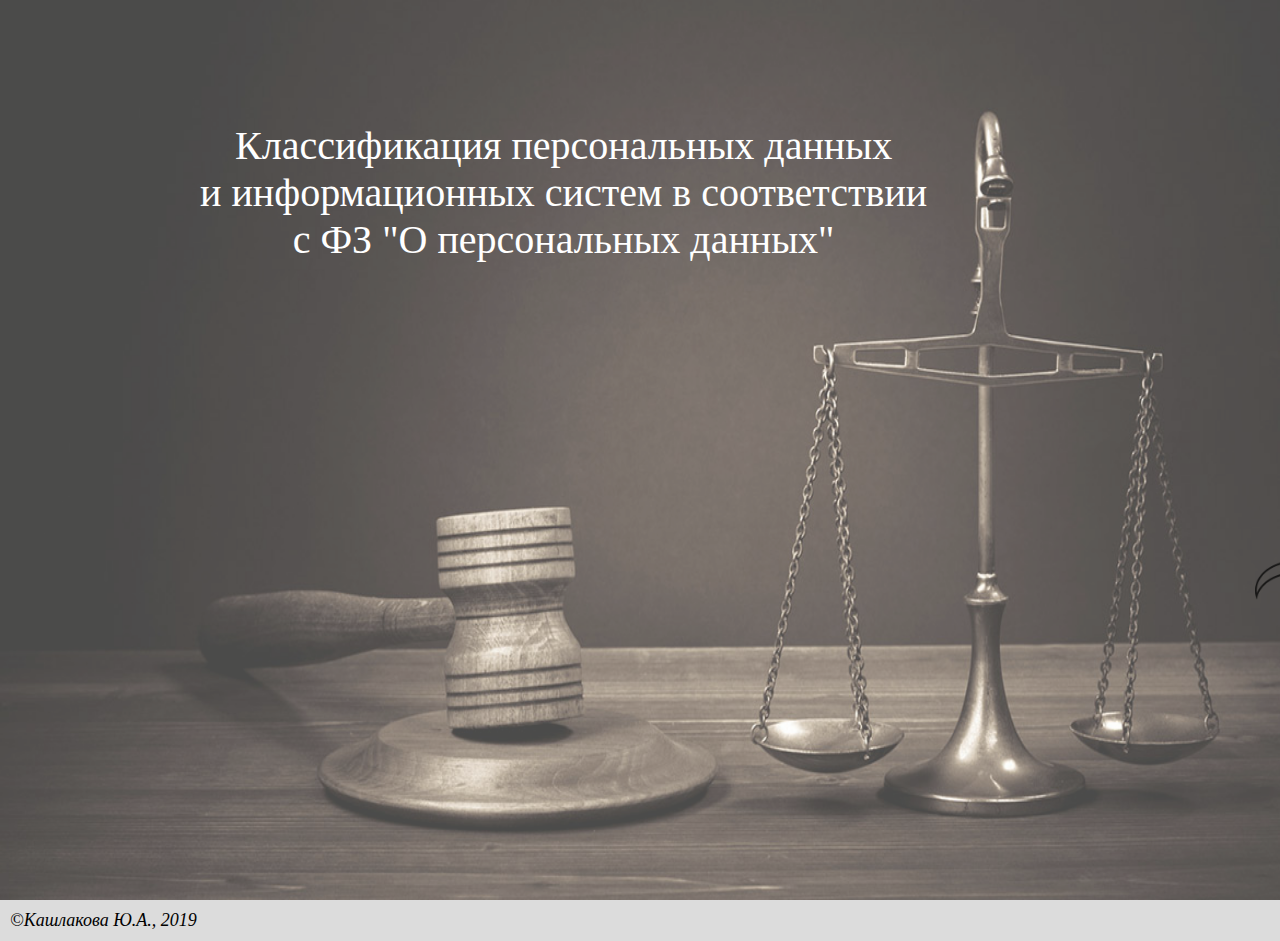
<file: index.html>
<html>
	<head>
		<title>index</title>
		 <link rel='StyleSheet' type='text/css' href='main.css' />
	</head>
	<body>
		<div >
			<img src="pravo.jpg" >
			<h5>Классификация персональных данных <br> и информационных систем в соответствии <br> с ФЗ "О персональных данных"</h5>
			<a href="s.html"><img src="str_right.png" class="str" ></a>
		</div>
		<div id="foot">
			<div class="name">&copy;Кашлакова Ю.А., 2019</div>
		</div>
	</body>
</html>
</file>
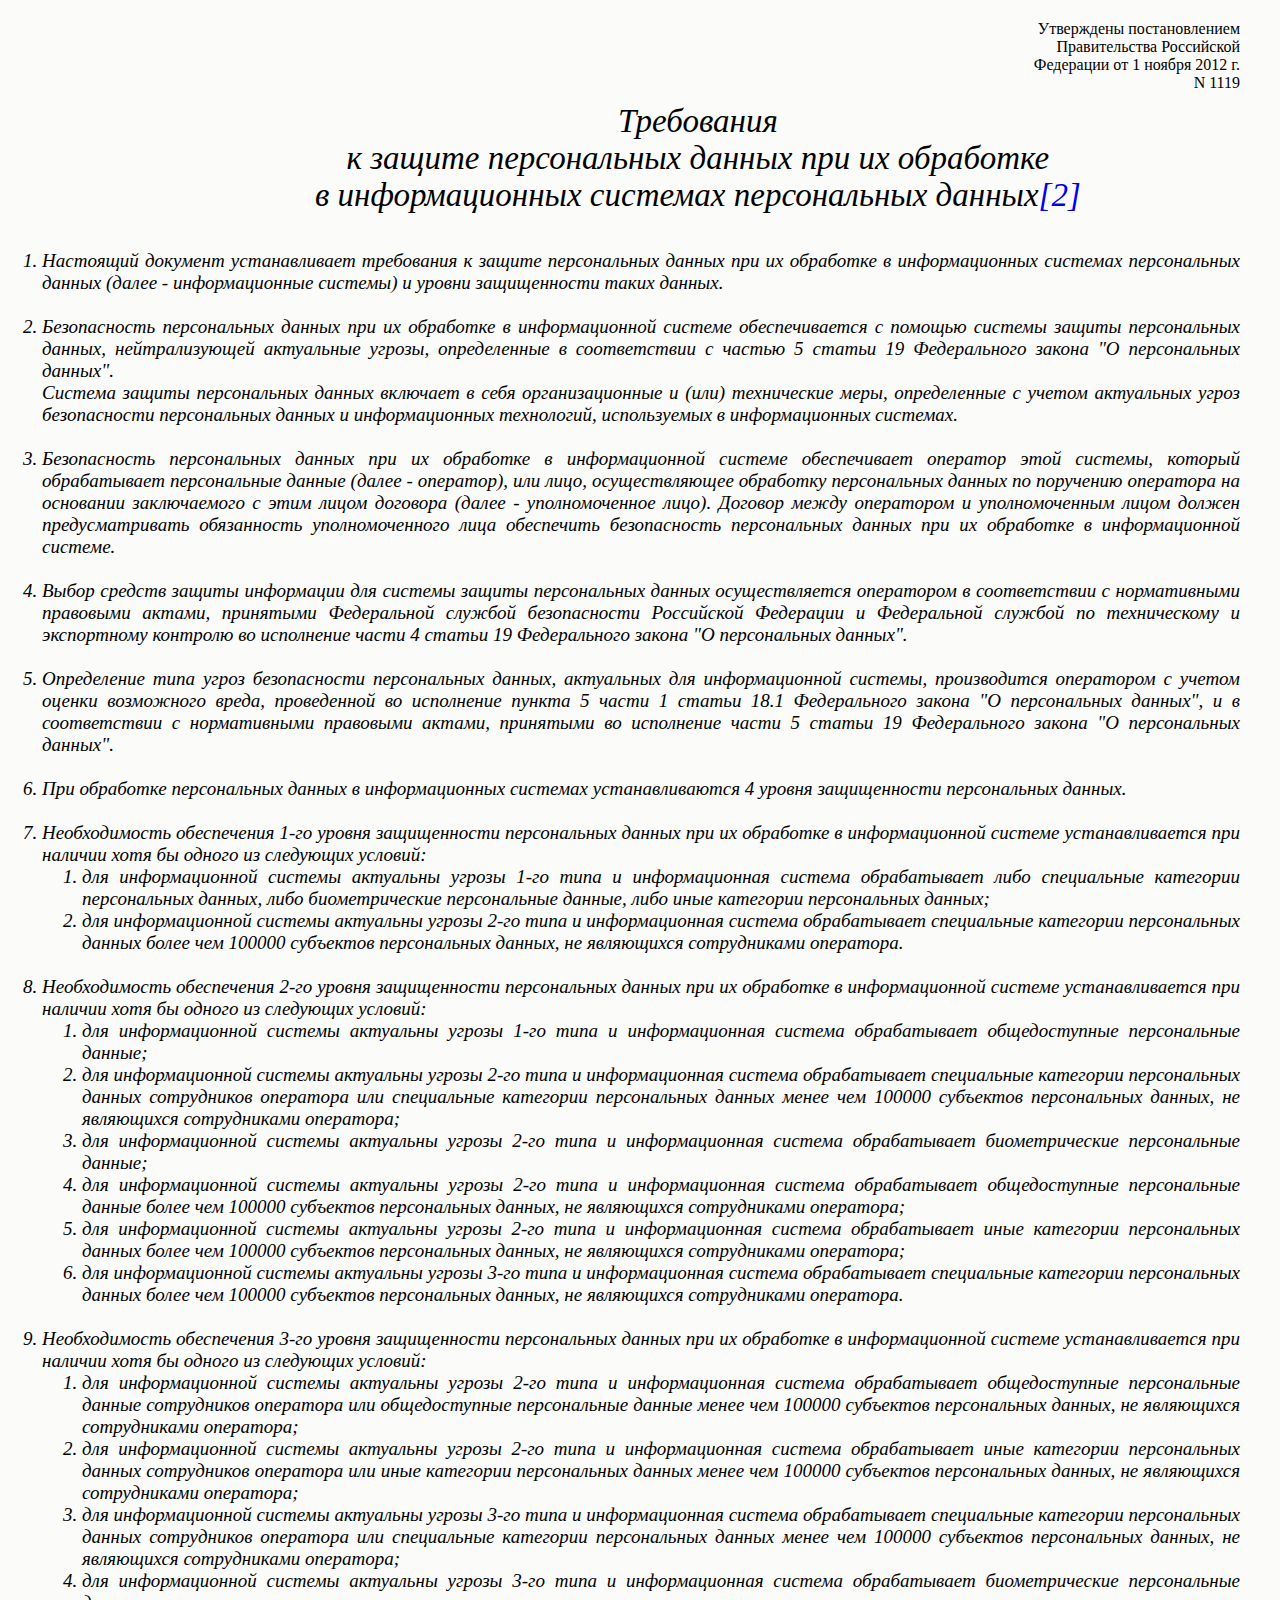
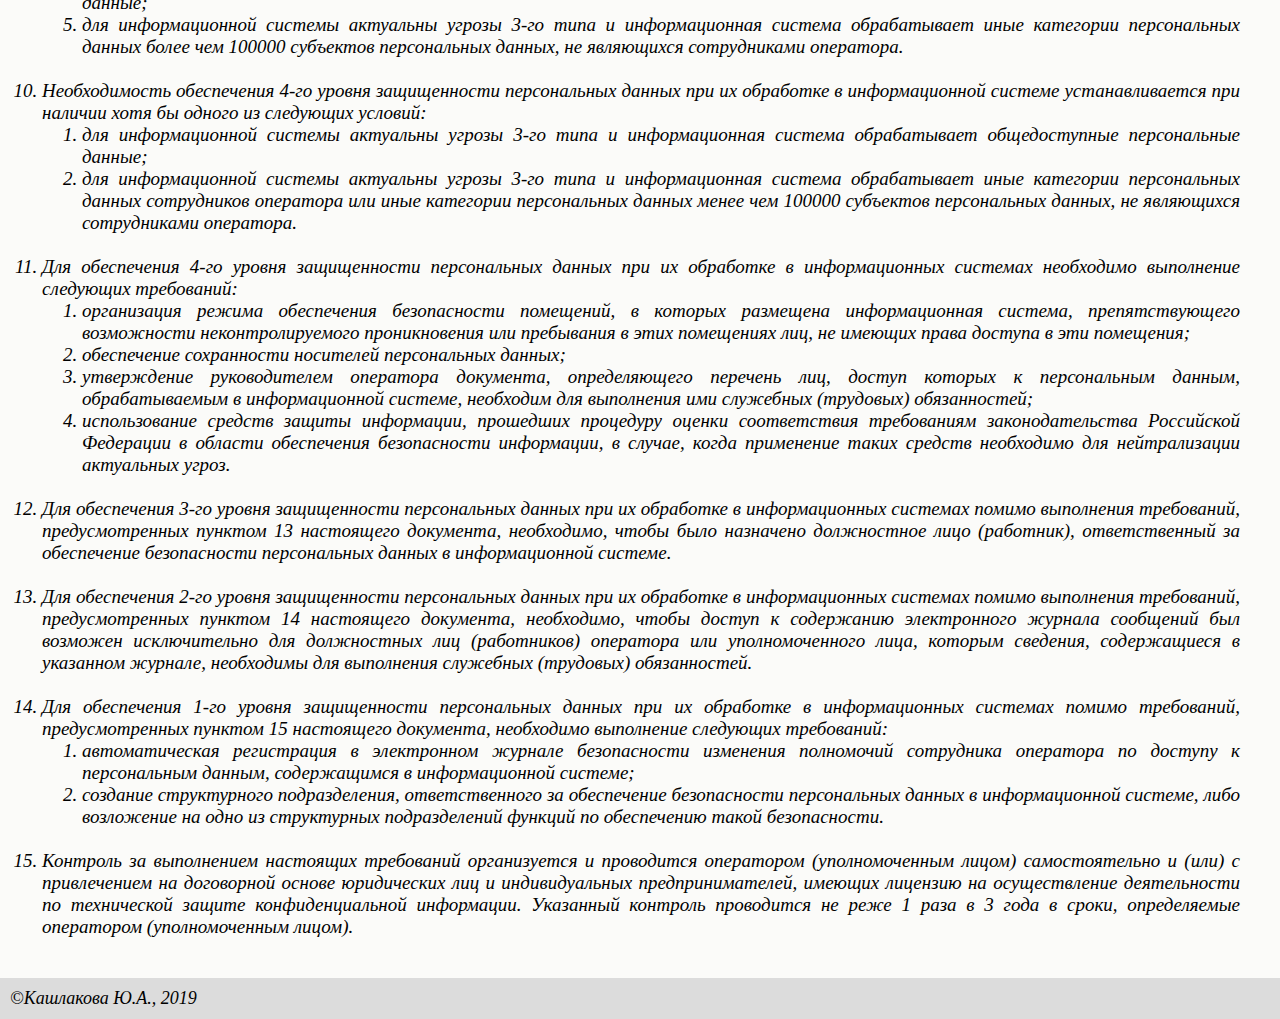
<file: 1.html>
<html>
	<head>
		<title>Требования к защите персональных данных</title>
		 <link rel='StyleSheet' type='text/css' href='main.css' />
	</head>
	<body>

	<!--Шапка документа-->
		<div>
			<ul id="blok">
				<li>
					Утверждены постановлением Правительства Российской Федерации от 1 ноября 2012 г. N 1119 
				</li>
			</ul>
		</div>
	<!--Заголовок документа-->
		<div id="headr">
			<h1><a id="requirements"></a>Требования <br>  к защите персональных данных при их обработке <br> в информационных системах персональных данных<a href="lit.html#Lit_2" target="_blank">[2]</a></h1>	
		</div>

	<!--Основной текст-->
		<div id="cont">
			<h4>
				<ol>
					<li>Настоящий документ устанавливает требования к защите персональных данных при их обработке в информационных системах персональных данных (далее - информационные системы) и уровни защищенности таких данных.</li>

					<br><li>Безопасность персональных данных при их обработке в информационной системе обеспечивается с помощью системы защиты персональных данных, нейтрализующей актуальные угрозы, определенные в соответствии с частью 5 статьи 19 Федерального закона "О персональных данных".

					<br>Система защиты персональных данных включает в себя организационные и (или) технические меры, определенные с учетом актуальных угроз безопасности персональных данных и информационных технологий, используемых в информационных системах.</li>

					<br><li>Безопасность персональных данных при их обработке в информационной системе обеспечивает оператор этой системы, который обрабатывает персональные данные (далее - оператор), или лицо, осуществляющее обработку персональных данных по поручению оператора на основании заключаемого с этим лицом договора (далее - уполномоченное лицо). Договор между оператором и уполномоченным лицом должен предусматривать обязанность уполномоченного лица обеспечить безопасность персональных данных при их обработке в информационной системе.</li>

					<br><li>Выбор средств защиты информации для системы защиты персональных данных осуществляется оператором в соответствии с нормативными правовыми актами, принятыми Федеральной службой безопасности Российской Федерации и Федеральной службой по техническому и экспортному контролю во исполнение части 4 статьи 19 Федерального закона "О персональных данных".</li>

					<br><li>Определение типа угроз безопасности персональных данных, актуальных для информационной системы, производится оператором с учетом оценки возможного вреда, проведенной во исполнение пункта 5 части 1 статьи 18.1 Федерального закона "О персональных данных", и в соответствии с нормативными правовыми актами, принятыми во исполнение части 5 статьи 19 Федерального закона "О персональных данных".</li>

					<br><li><a id="levels_security"></a>
						При обработке персональных данных в информационных системах устанавливаются 4 уровня защищенности персональных данных.
					</li>

					<br><li>
						Необходимость обеспечения 1-го уровня защищенности персональных данных при их обработке в информационной системе устанавливается при наличии хотя бы одного из следующих условий:
							<ol>
								<li>для информационной системы актуальны угрозы 1-го типа и информационная система обрабатывает либо специальные категории персональных данных, либо биометрические персональные данные, либо иные категории персональных данных;</li>
								<li>для информационной системы актуальны угрозы 2-го типа и информационная система обрабатывает специальные категории персональных данных более чем 100000 субъектов персональных данных, не являющихся сотрудниками оператора.</li>
							</ol>
					</li>

					<br><li>
						 Необходимость обеспечения 2-го уровня защищенности персональных данных при их обработке в информационной системе устанавливается при наличии хотя бы одного из следующих условий:
							<ol>
								<li>для информационной системы актуальны угрозы 1-го типа и информационная система обрабатывает общедоступные персональные данные;</li>
								<li>для информационной системы актуальны угрозы 2-го типа и информационная система обрабатывает специальные категории персональных данных сотрудников оператора или специальные категории персональных данных менее чем 100000 субъектов персональных данных, не являющихся сотрудниками оператора;</li>
								<li>для информационной системы актуальны угрозы 2-го типа и информационная система обрабатывает биометрические персональные данные;</li>
								<li>для информационной системы актуальны угрозы 2-го типа и информационная система обрабатывает общедоступные персональные данные более чем 100000 субъектов персональных данных, не являющихся сотрудниками оператора;</li>
								<li>для информационной системы актуальны угрозы 2-го типа и информационная система обрабатывает иные категории персональных данных более чем 100000 субъектов персональных данных, не являющихся сотрудниками оператора;</li>
								<li>для информационной системы актуальны угрозы 3-го типа и информационная система обрабатывает специальные категории персональных данных более чем 100000 субъектов персональных данных, не являющихся сотрудниками оператора.</li>
							</ol>
					</li>

					<br><li>
						Необходимость обеспечения 3-го уровня защищенности персональных данных при их обработке в информационной системе устанавливается при наличии хотя бы одного из следующих условий:
							<ol>
								<li>для информационной системы актуальны угрозы 2-го типа и информационная система обрабатывает общедоступные персональные данные сотрудников оператора или общедоступные персональные данные менее чем 100000 субъектов персональных данных, не являющихся сотрудниками оператора;</li>
								<li>для информационной системы актуальны угрозы 2-го типа и информационная система обрабатывает иные категории персональных данных сотрудников оператора или иные категории персональных данных менее чем 100000 субъектов персональных данных, не являющихся сотрудниками оператора;</li>
								<li>для информационной системы актуальны угрозы 3-го типа и информационная система обрабатывает специальные категории персональных данных сотрудников оператора или специальные категории персональных данных менее чем 100000 субъектов персональных данных, не являющихся сотрудниками оператора;</li>
								<li>для информационной системы актуальны угрозы 3-го типа и информационная система обрабатывает биометрические персональные данные;</li>
								<li>для информационной системы актуальны угрозы 3-го типа и информационная система обрабатывает иные категории персональных данных более чем 100000 субъектов персональных данных, не являющихся сотрудниками оператора.</li>
							</ol>
					</li>

					<br><li>
						Необходимость обеспечения 4-го уровня защищенности персональных данных при их обработке в информационной системе устанавливается при наличии хотя бы одного из следующих условий:
							<ol>
								<li>для информационной системы актуальны угрозы 3-го типа и информационная система обрабатывает общедоступные персональные данные;</li>
								<li>для информационной системы актуальны угрозы 3-го типа и информационная система обрабатывает иные категории персональных данных сотрудников оператора или иные категории персональных данных менее чем 100000 субъектов персональных данных, не являющихся сотрудниками оператора.</li>
							</ol>
					</li>

					<br><li>
						Для обеспечения 4-го уровня защищенности персональных данных при их обработке в информационных системах необходимо выполнение следующих требований:
							<ol>
								<li>организация режима обеспечения безопасности помещений, в которых размещена информационная система, препятствующего возможности неконтролируемого проникновения или пребывания в этих помещениях лиц, не имеющих права доступа в эти помещения;</li>
								<li>обеспечение сохранности носителей персональных данных;</li>
								<li>утверждение руководителем оператора документа, определяющего перечень лиц, доступ которых к персональным данным, обрабатываемым в информационной системе, необходим для выполнения ими служебных (трудовых) обязанностей;</li>
								<li>использование средств защиты информации, прошедших процедуру оценки соответствия требованиям законодательства Российской Федерации в области обеспечения безопасности информации, в случае, когда применение таких средств необходимо для нейтрализации актуальных угроз.</li>
							</ol>
					</li>

					<br><li> Для обеспечения 3-го уровня защищенности персональных данных при их обработке в информационных системах помимо выполнения требований, предусмотренных пунктом 13 настоящего документа, необходимо, чтобы было назначено должностное лицо (работник), ответственный за обеспечение безопасности персональных данных в информационной системе.</li>

					<br><li>Для обеспечения 2-го уровня защищенности персональных данных при их обработке в информационных системах помимо выполнения требований, предусмотренных пунктом 14 настоящего документа, необходимо, чтобы доступ к содержанию электронного журнала сообщений был возможен исключительно для должностных лиц (работников) оператора или уполномоченного лица, которым сведения, содержащиеся в указанном журнале, необходимы для выполнения служебных (трудовых) обязанностей.</li>
					
					<br><li>
						Для обеспечения 1-го уровня защищенности персональных данных при их обработке в информационных системах помимо требований, предусмотренных пунктом 15 настоящего документа, необходимо выполнение следующих требований:
							<ol>
								<li>автоматическая регистрация в электронном журнале безопасности изменения полномочий сотрудника оператора по доступу к персональным данным, содержащимся в информационной системе;</li>
								<li>создание структурного подразделения, ответственного за обеспечение безопасности персональных данных в информационной системе, либо возложение на одно из структурных подразделений функций по обеспечению такой безопасности.</li>
							</ol>
					</li>

					<br><li>Контроль за выполнением настоящих требований организуется и проводится оператором (уполномоченным лицом) самостоятельно и (или) с привлечением на договорной основе юридических лиц и индивидуальных предпринимателей, имеющих лицензию на осуществление деятельности по технической защите конфиденциальной информации. Указанный контроль проводится не реже 1 раза в 3 года в сроки, определяемые оператором (уполномоченным лицом).</li>

				</ol>
			</h4>
		</div>
		<div id="foot">
			<div class="name">&copy;Кашлакова Ю.А., 2019</div>
		</div>

	</body>
</html>
</file>
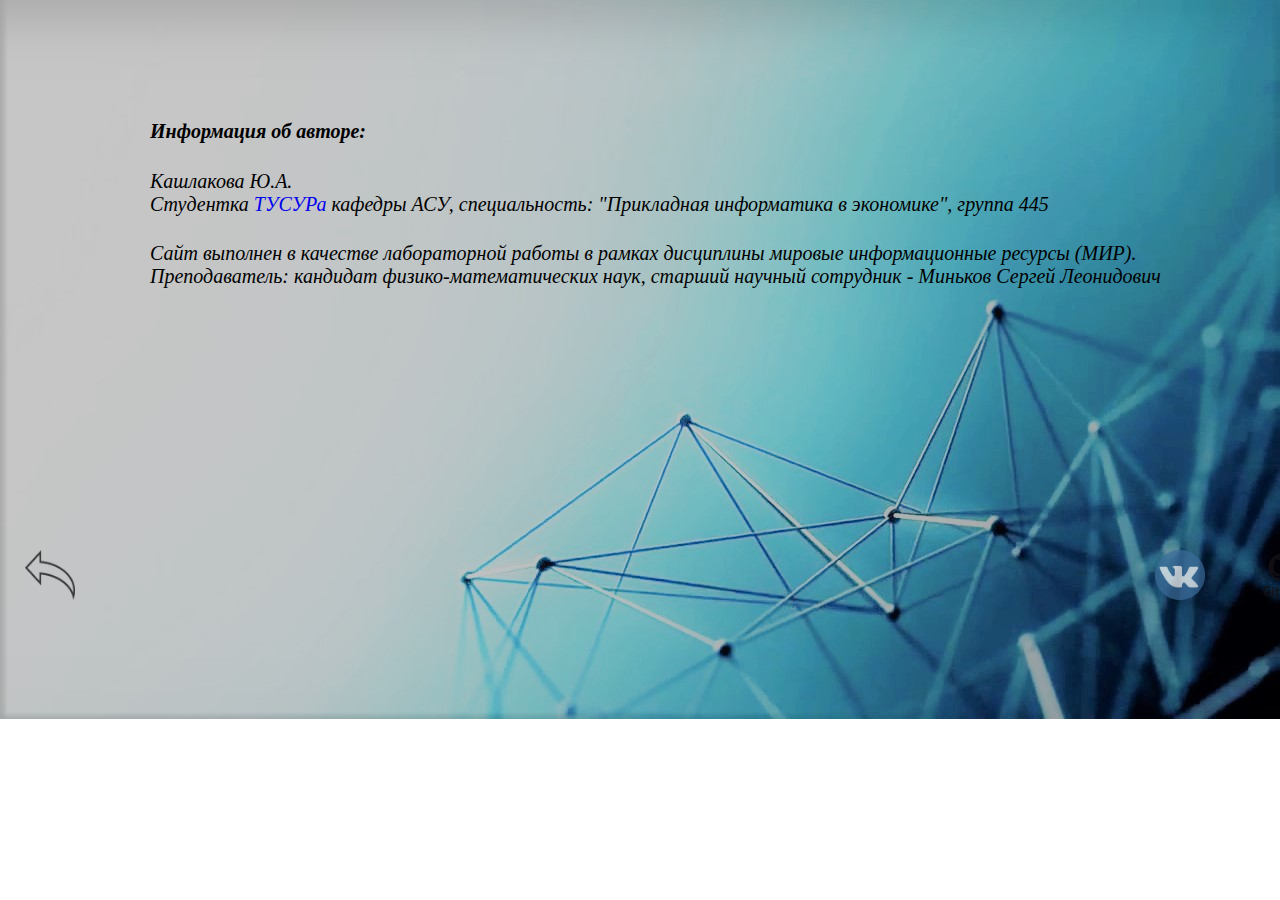
<file: author.html>
<html>
	<head>
		<title>Об авторе</title>
		 <link rel='StyleSheet' type='text/css' href='main.css' />
	</head>
	<body class="author">
		<div>

		

			 
			<h3>Информация об авторе:</h3>
			<h4>Кашлакова Ю.А.<br>Студентка <a href="https://tusur.ru/" target="_blank"> ТУСУРа</a> кафедры АСУ, специальность: "Прикладная информатика в экономике", группа 445</h4>
			
			<h4>Сайт выполнен в качестве лабораторной работы в рамках дисциплины мировые информационные ресурсы (МИР).<br> Преподаватель: кандидат физико-математических наук, cтарший научный сотрудник - Миньков Сергей Леонидович</h4>

			<a href="s.html"><img src="str_left.png" class="left"></a>
			<a href="https://vk.com/id92444129" target="_blank"><img src="vk.png" class="vk"></a>
			<a href="https://github.com/JuliyaK" target="_blank"><img src="git.png" class="git"></a>
			
			
		</div>
	</body>
</html>
</file>
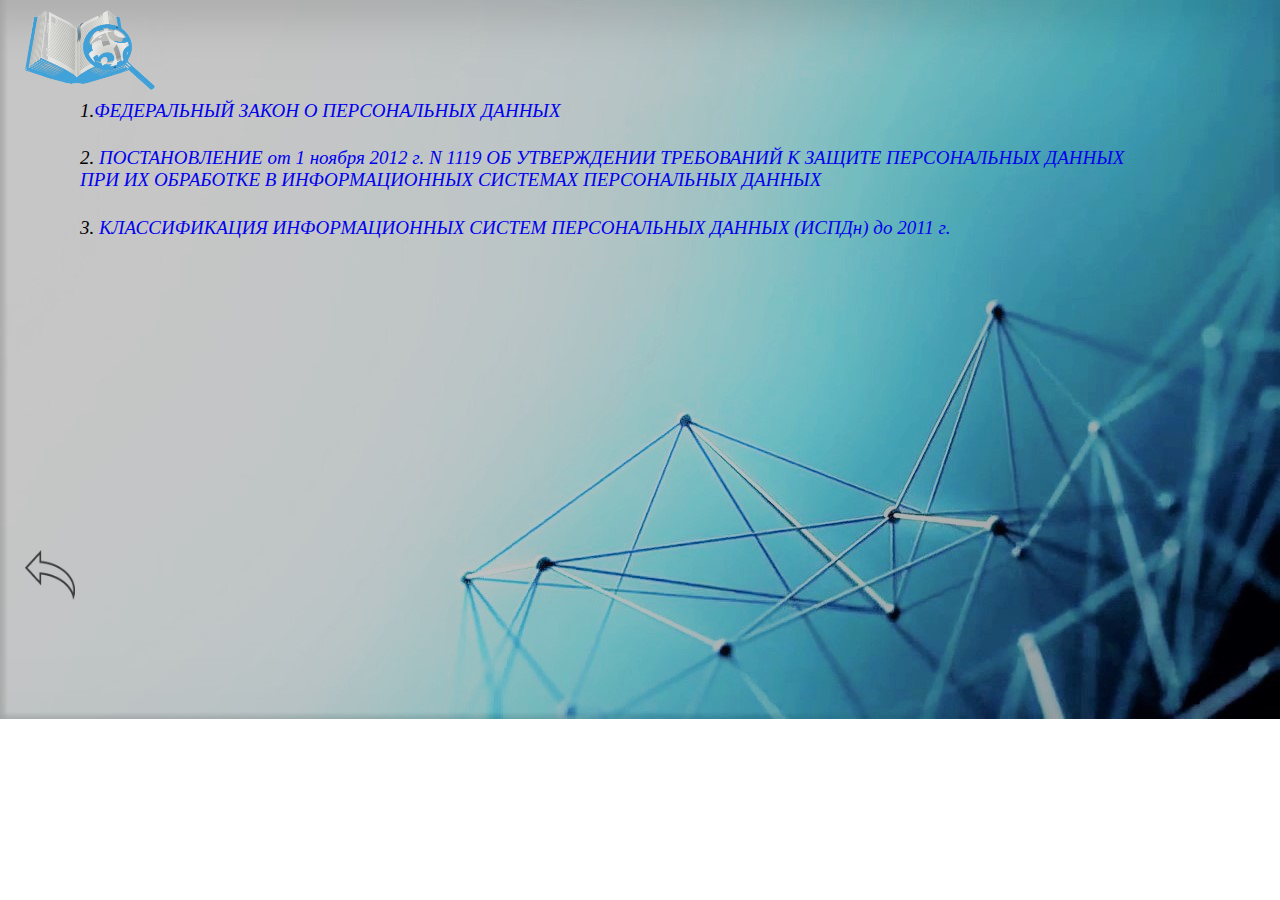
<file: lit.html>
<html>
	<head>
		<title>Список литературы</title>
		 <link rel='StyleSheet' type='text/css' href='main.css' />
	</head>
	<body class="liter">
		<div>
			<a id="litr">
			<img src="l.png" class="lit"></a>
				<h4><a id="lit_1">1.</a><a href="http://www.consultant.ru/document/cons_doc_LAW_61801/" target="_blank">ФЕДЕРАЛЬНЫЙ ЗАКОН О ПЕРСОНАЛЬНЫХ ДАННЫХ</a></h4>
				<h4><a id="lit_2">2.</a><a href="http://www.consultant.ru/document/cons_doc_LAW_137356/" target="_blank">
					ПОСТАНОВЛЕНИЕ от 1 ноября 2012 г. N 1119 ОБ УТВЕРЖДЕНИИ ТРЕБОВАНИЙ К ЗАЩИТЕ ПЕРСОНАЛЬНЫХ ДАННЫХ <br> ПРИ ИХ ОБРАБОТКЕ
					В ИНФОРМАЦИОННЫХ СИСТЕМАХ ПЕРСОНАЛЬНЫХ ДАННЫХ</a>
				</h4>
				<h4><a id="lit_3">3.</a><a href="http://expert.ru/ural/2010/43/klassifikaciya/" target="_blank">
					КЛАССИФИКАЦИЯ ИНФОРМАЦИОННЫХ СИСТЕМ ПЕРСОНАЛЬНЫХ ДАННЫХ (ИСПДн) до 2011 г.</a>
				</h4>
			</a>
			<a href="s.html"><img src="str_left.png" class="left"></a>
		</div>
		
	</body>
</html>
</file>
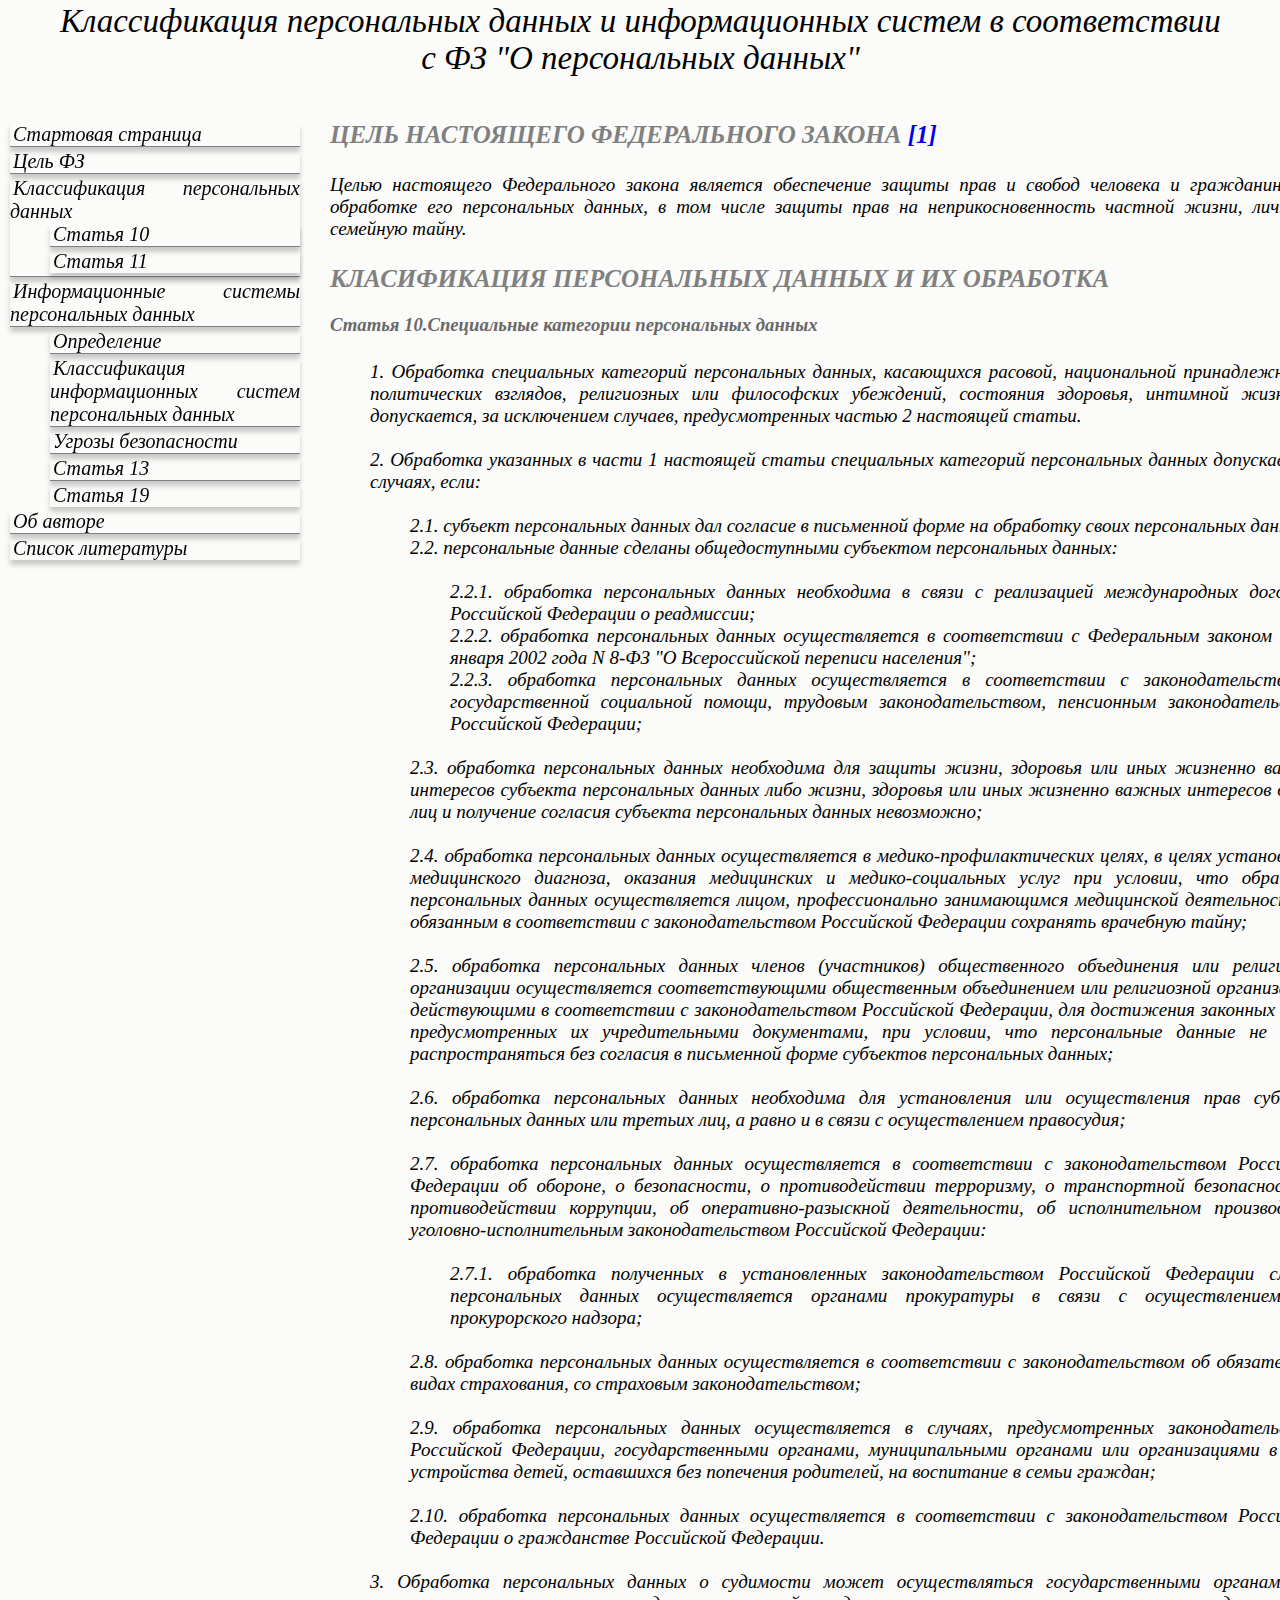
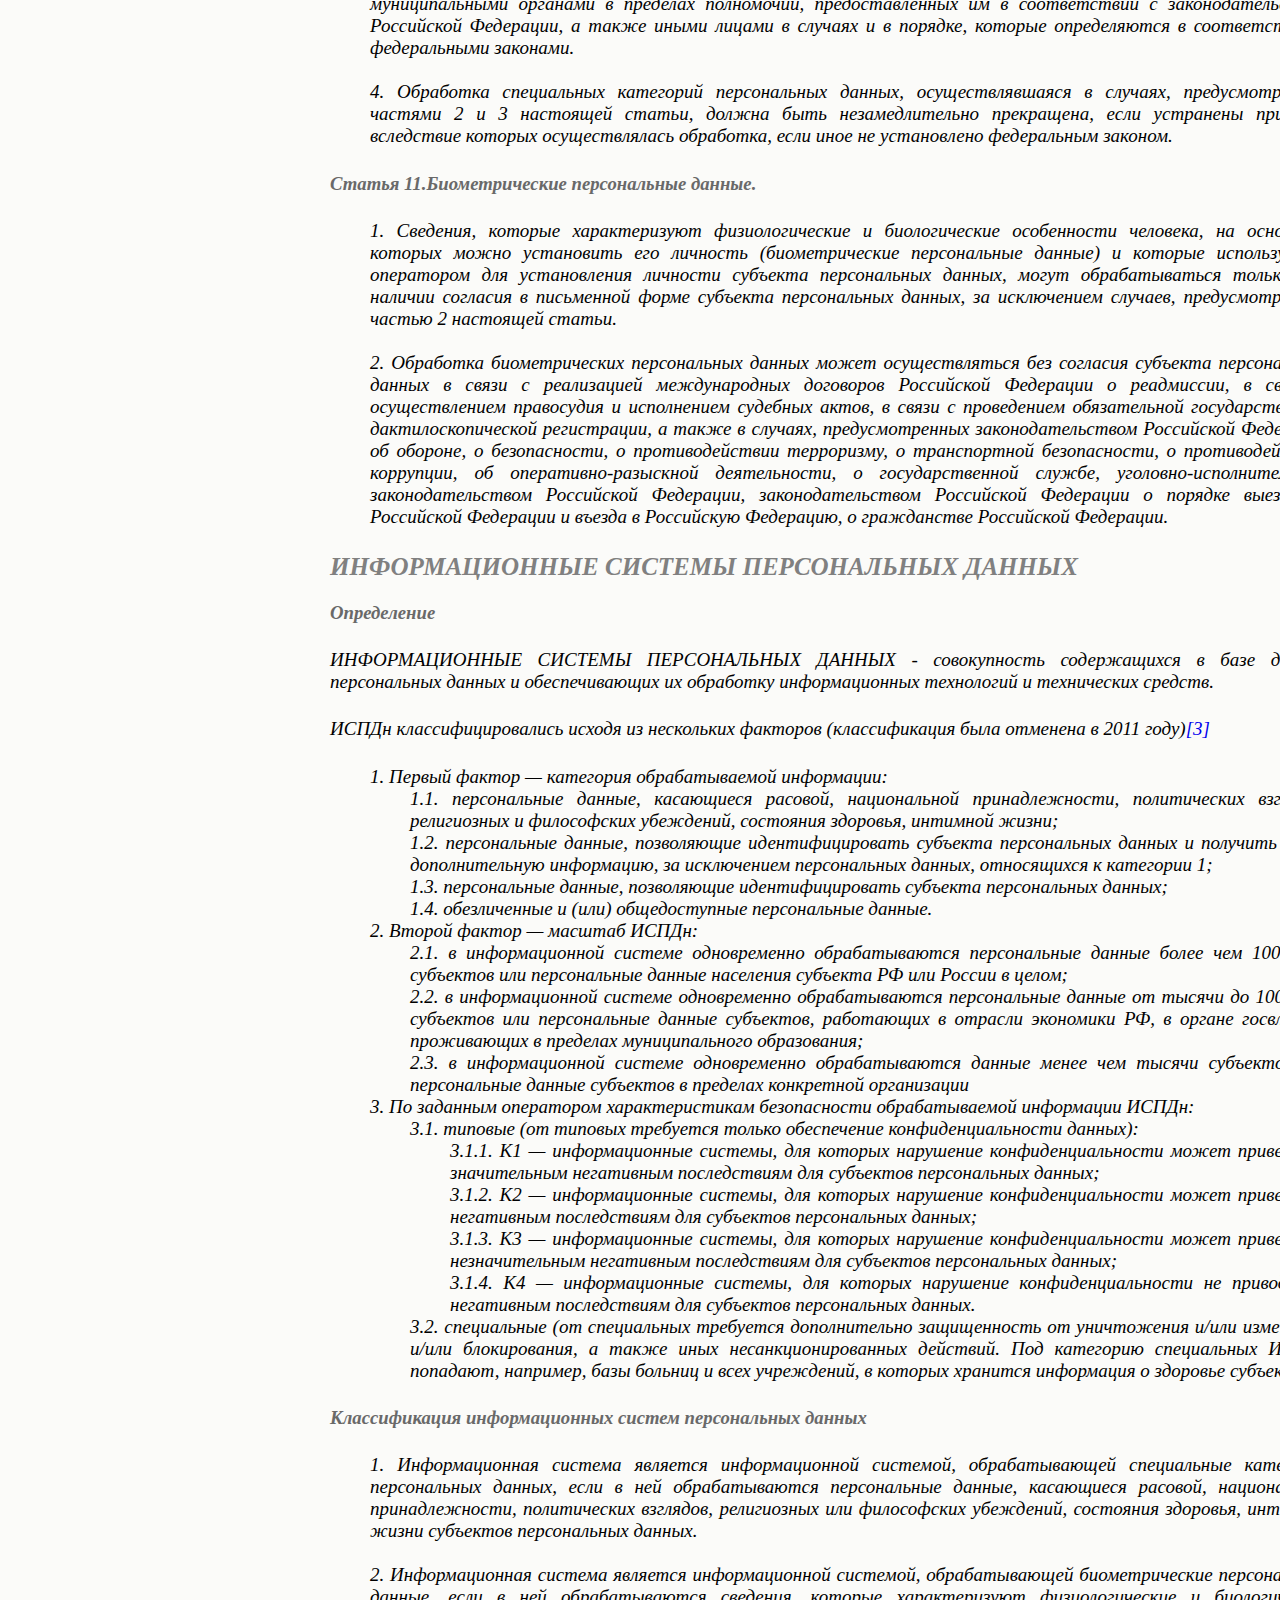
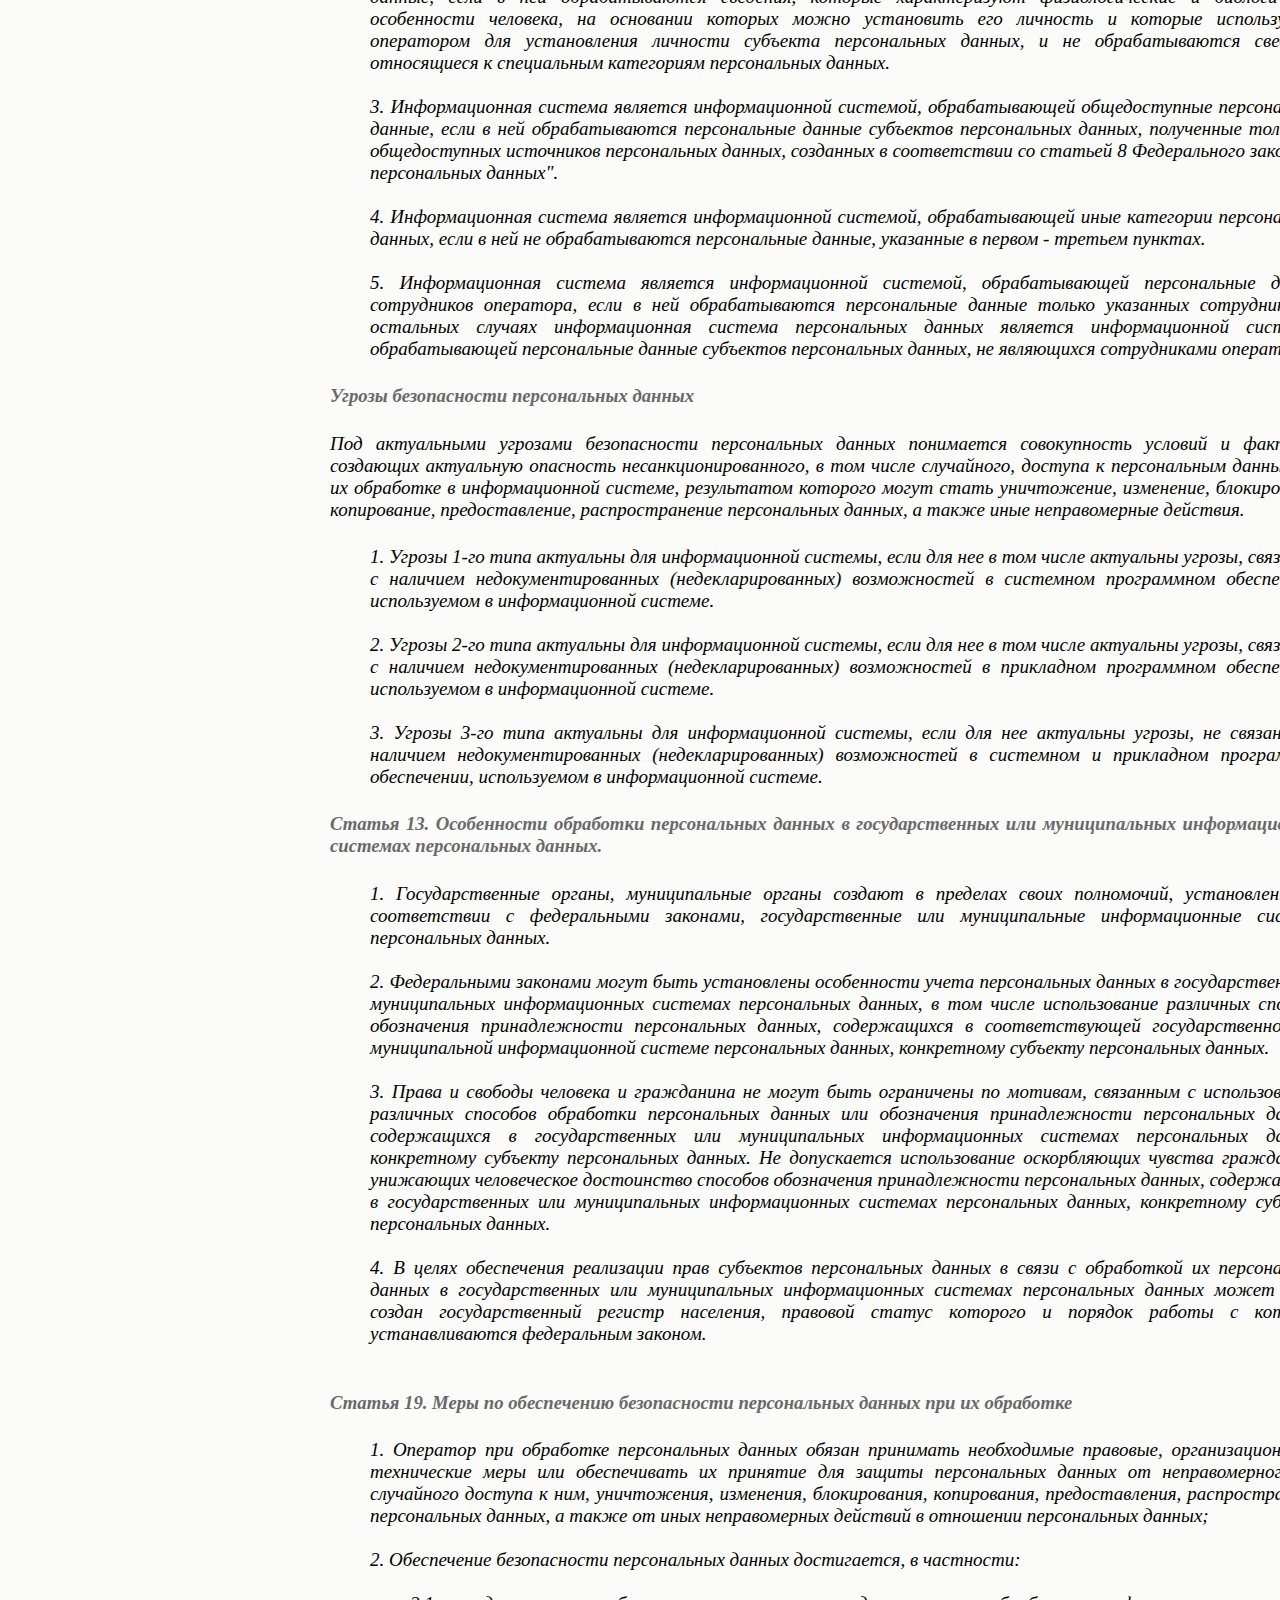
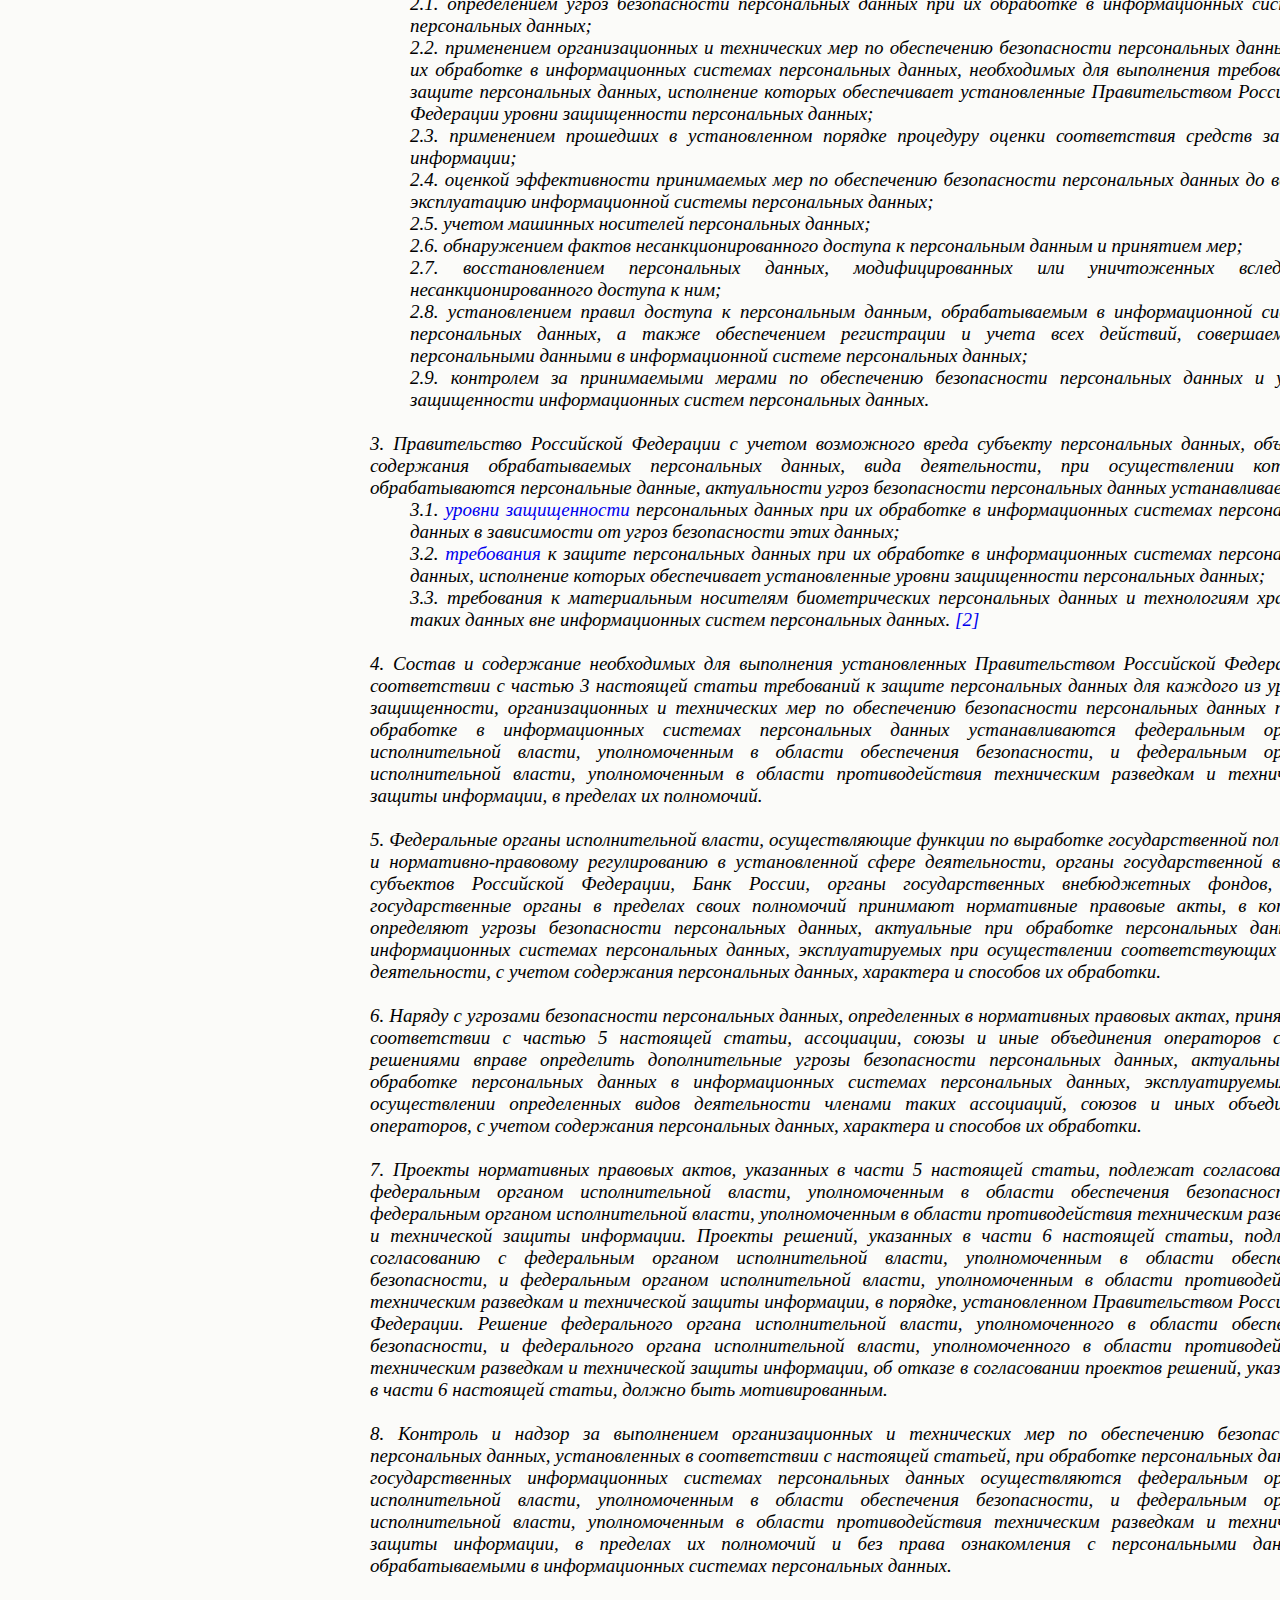
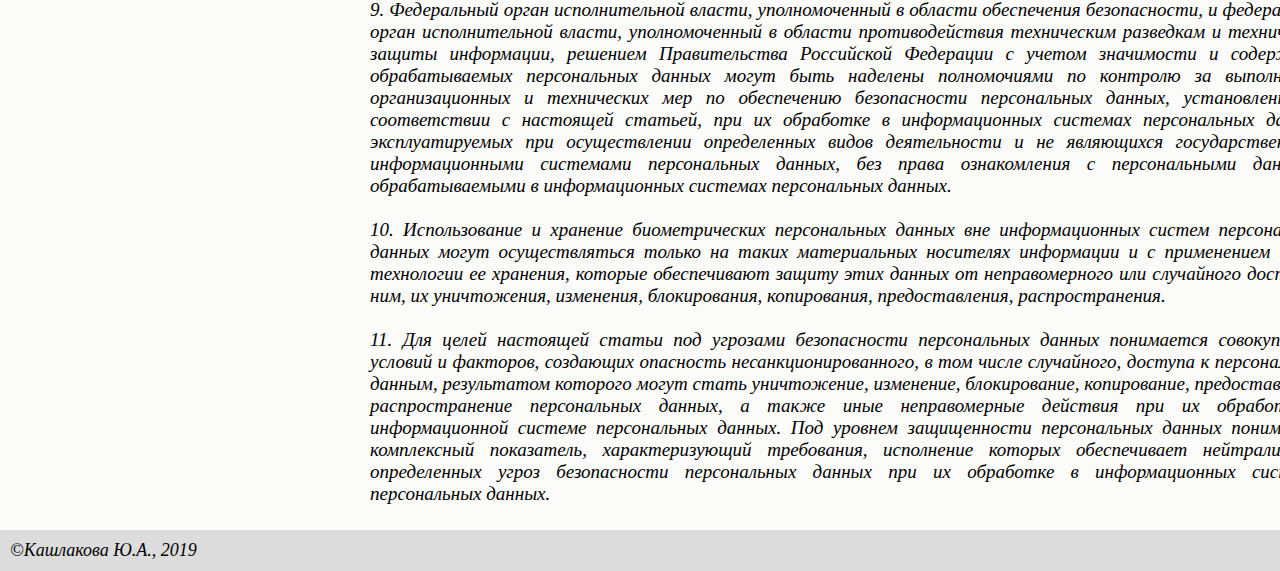
<file: s.html>
<html>
	<head>
		<title>ФЗ"О персональных данных"</title>
		 <link rel='StyleSheet' type='text/css' href='main.css' />
	</head>
	<body>

		<!--Заголовок статьи-->

		<div id="head">
			<h1>Классификация персональных данных и информационных систем в соответствии <br> с ФЗ "О персональных данных"</h1>	
		</div>
		
		<!--Боковое меню-->
		<div>
			<ul id="menu">
				<li><a href="index.html">Стартовая страница</a></li>
				<li><a href="#target">Цель ФЗ</a></li>

				<li><a href="#classification_personal_data">Классификация персональных данных</a>

					<ul>
						<li><a href="#article_10">Статья 10</a></li>
						<li><a href="#article_11">Статья 11</a></li>
					</ul>
				</li>

				<li><a href="#ISPDn">Информационные системы персональных данных</a></li>

					<ul>
						<li><a href="#definition">Определение</a></li>
						<li><a href="#classification_ISPDn">Классификация информационных систем персональных данных</a></li>
						<li><a href="#security_levels">Угрозы безопасности</a></li>
						<li><a href="#article_13">Статья 13</a></li>
						<li><a href="#article_19">Статья 19</a></li>

					</ul>
				<li><a href="author.html">Об авторе</a></li>
				<li><a href="lit.html#litr">Список литературы</a></li>
			</ul>
		</div>

			<!--Контейнер с основным текстом-->

		<div id="content">
			<a id="target"></a><h2>ЦЕЛЬ НАСТОЯЩЕГО ФЕДЕРАЛЬНОГО ЗАКОНА <a href="lit.html#Lit_1" target="_blank">[1]</a></h2></a>

				<h4>
					Целью настоящего Федерального закона является обеспечение защиты прав и свобод человека и гражданина при обработке его персональных данных, в том числе защиты прав на неприкосновенность частной жизни, личную и семейную тайну.
				</h4>


				<a id="classification_personal_data"><h2>КЛАСИФИКАЦИЯ ПЕРСОНАЛЬНЫХ ДАННЫХ И ИХ ОБРАБОТКА</h2></a>

				<a id="article_10"></a><h3>Статья 10.Специальные категории персональных данных</h3>
				

				<h4>
					<ol>
						<li>Обработка специальных категорий персональных данных, касающихся расовой, национальной принадлежности, политических взглядов, религиозных или философских убеждений, состояния здоровья, интимной жизни, не допускается, за исключением случаев, предусмотренных частью 2 настоящей статьи.</li><br>
						<li>
						Обработка указанных в части 1 настоящей статьи специальных категорий персональных данных допускается в случаях, если:
							<ol>
								<br><li>субъект персональных данных дал согласие в письменной форме на обработку своих персональных данных;</li>
								<li>
								персональные данные сделаны общедоступными субъектом персональных данных:
									<ol>
										<br><li>обработка персональных данных необходима в связи с реализацией международных договоров Российской Федерации о реадмиссии;</li>
										<li>обработка персональных данных осуществляется в соответствии с Федеральным законом от 25 января 2002 года N 8-ФЗ "О Всероссийской переписи населения";</li>
										<li>обработка персональных данных осуществляется в соответствии с законодательством о государственной социальной помощи, трудовым законодательством, пенсионным законодательством Российской Федерации;</li>
									</ol>
								</li>
								<br><li>обработка персональных данных необходима для защиты жизни, здоровья или иных жизненно важных интересов субъекта персональных данных либо жизни, здоровья или иных жизненно важных интересов других лиц и получение согласия субъекта персональных данных невозможно;</li>
								<br><li>обработка персональных данных осуществляется в медико-профилактических целях, в целях установления медицинского диагноза, оказания медицинских и медико-социальных услуг при условии, что обработка персональных данных осуществляется лицом, профессионально занимающимся медицинской деятельностью и обязанным в соответствии с законодательством Российской Федерации сохранять врачебную тайну;</li>
								<br><li>обработка персональных данных членов (участников) общественного объединения или религиозной организации осуществляется соответствующими общественным объединением или религиозной организацией, действующими в соответствии с законодательством Российской Федерации, для достижения законных целей, предусмотренных их учредительными  документами, при условии, что персональные данные не будут распространяться без согласия в письменной форме субъектов персональных данных;</li>
								<br><li>обработка персональных данных необходима для установления или осуществления прав субъекта персональных данных или третьих лиц, а равно и в связи с  осуществлением правосудия;</li>
								<br><li>
								обработка персональных данных осуществляется в соответствии с законодательством Российской Федерации об обороне, о безопасности, о противодействии терроризму, о транспортной безопасности, о противодействии коррупции, об оперативно-разыскной деятельности, об исполнительном производстве, уголовно-исполнительным законодательством Российской Федерации:
									<ol>
										<br><li>обработка полученных в установленных законодательством Российской Федерации случаях персональных данных осуществляется органами прокуратуры в связи с осуществлением ими прокурорского надзора;</li>
									</ol>
								</li>
								<br><li>обработка персональных данных осуществляется в соответствии с законодательством об обязательных видах страхования, со страховым законодательством;</li>
								<br><li>обработка персональных данных осуществляется в случаях, предусмотренных законодательством Российской Федерации, государственными органами, муниципальными органами или организациями в целях устройства детей, оставшихся без попечения родителей, на воспитание в семьи граждан;</li>
								<br><li>обработка персональных данных осуществляется в соответствии с законодательством Российской Федерации о гражданстве Российской Федерации.</li>
							</ol>
						</li><br>
						<li>Обработка персональных данных о судимости может осуществляться государственными органами или муниципальными органами в пределах полномочий, предоставленных им в соответствии с законодательством Российской Федерации, а также иными лицами в случаях и в порядке, которые определяются в соответствии с федеральными законами.</li>
						<br><li>Обработка специальных категорий персональных данных, осуществлявшаяся в случаях, предусмотренных частями 2 и 3 настоящей статьи, должна быть незамедлительно прекращена, если устранены причины, вследствие которых осуществлялась обработка, если иное не установлено федеральным законом.</li>
					</ol>
				</h4>

				<a id="article_11"></a><h3>Статья 11.Биометрические персональные данные.</h3>

				<h4>
					<ol>
						<li>
							 Сведения, которые характеризуют физиологические и биологические особенности человека, на основании которых можно установить его личность (биометрические персональные данные) и которые используются оператором для установления личности субъекта персональных данных, могут обрабатываться только при наличии  согласия в письменной форме субъекта персональных данных, за исключением случаев, предусмотренных частью 2 настоящей статьи.
						</li>
						<br>
						<li>
							 Обработка биометрических персональных данных может осуществляться без согласия субъекта персональных данных в связи с реализацией международных договоров Российской Федерации о реадмиссии, в связи с осуществлением правосудия и исполнением судебных актов, в связи с проведением обязательной государственной дактилоскопической регистрации, а также в случаях, предусмотренных законодательством Российской Федерации об обороне, о безопасности, о противодействии терроризму, о транспортной безопасности, о противодействии коррупции, об оперативно-разыскной деятельности, о государственной службе, уголовно-исполнительным законодательством Российской Федерации, законодательством Российской Федерации о порядке выезда из Российской Федерации и въезда в Российскую Федерацию, о гражданстве Российской Федерации.
						</li>
					</ol>
				</h4>

				<a id="ISPDn"><h2>ИНФОРМАЦИОННЫЕ СИСТЕМЫ ПЕРСОНАЛЬНЫХ ДАННЫХ</h2></a>

				<a id="definition"></a><h3>Определение</h3>
				

				<h4>ИНФОРМАЦИОННЫЕ СИСТЕМЫ ПЕРСОНАЛЬНЫХ ДАННЫХ - совокупность содержащихся в базе данных персональных данных и обеспечивающих их обработку информационных технологий и технических средств. </h4>

				<h4>ИСПДн классифицировались исходя из нескольких факторов (классификация была отменена в 2011 году)<a href="lit.html#Lit_3" target="_blank">[3]</a></h4>

				<h4>
					<ol>
						<li>
						Первый фактор — категория обрабатываемой информации:
							<ol>
								<li>персональные данные, касающиеся расовой, национальной принадлежности, политических взглядов, религиозных и философских убеждений, состояния здоровья, интимной жизни;</li>
								<li>персональные данные, позволяющие идентифицировать субъекта персональных данных и получить о нем дополнительную информацию, за исключением персональных данных, относящихся к категории 1;</li>
								<li>персональные данные, позволяющие идентифицировать субъекта персональных данных;</li>
								<li> обезличенные и (или) общедоступные персональные данные.</li>
							</ol>
						</li>
						<li>
						Второй фактор — масштаб ИСПДн:
							<ol>
								<li>в информационной системе одновременно обрабатываются персональные данные более чем 100 тыс. субъектов или персональные данные населения субъекта РФ или России в целом;</li>
								<li>в информационной системе одновременно обрабатываются персональные данные от тысячи до 100 тыс. субъектов или персональные данные субъектов, работающих в отрасли экономики РФ, в органе госвласти, проживающих в пределах муниципального образования;</li>
								<li>в информационной системе одновременно обрабатываются данные менее чем тысячи субъектов или персональные данные субъектов в пределах конкретной организации</li>
							</ol>
						</li>
						<li>
						По заданным оператором характеристикам безопасности обрабатываемой информации ИСПДн:
							<ol>
								<li>
								типовые (от типовых требуется только обеспечение конфиденциальности данных):
									<ol>
										<li>К1 — информационные системы, для которых нарушение конфиденциальности может привести к значительным негативным последствиям для субъектов персональных данных;</li>
										<li>К2 — информационные системы, для которых нарушение конфиденциальности может привести к негативным последствиям для субъектов персональных данных;</li>
										<li>К3 — информационные системы, для которых нарушение конфиденциальности может привести к незначительным негативным последствиям для субъектов персональных данных;</li>
										<li>К4 — информационные системы, для которых нарушение конфиденциальности не приводит к негативным последствиям для субъектов персональных данных.</li>							
									</ol>
								</li>
								<li>специальные (от специальных требуется дополнительно защищенность от уничтожения и/или изменения, и/или блокирования, а также иных несанкционированных действий. Под категорию специальных ИСПДн попадают, например, базы больниц и всех учреждений, в которых хранится информация о здоровье субъекта.)</li>
							</ol>
						</li>
					</ol>
				</h4>


				<a id="classification_ISPDn"></a><h3>Классификация информационных систем персональных данных</h3>
				
				<h4>
					<ol>

						<li>Информационная система является информационной системой, обрабатывающей специальные категории персональных данных, если в ней обрабатываются персональные данные, касающиеся расовой, национальной принадлежности, политических взглядов, религиозных или философских убеждений, состояния здоровья, интимной жизни субъектов персональных данных.</li>

				
						<br><li>Информационная система является информационной системой, обрабатывающей биометрические персональные данные, если в ней обрабатываются сведения, которые характеризуют физиологические и биологические особенности человека, на основании которых можно установить его личность и которые используются оператором для установления личности субъекта персональных данных, и не обрабатываются сведения, относящиеся к специальным категориям персональных данных.</li>

				
						<br><li>Информационная система является информационной системой, обрабатывающей общедоступные персональные данные, если в ней обрабатываются персональные данные субъектов персональных данных, полученные только из общедоступных источников персональных данных, созданных в соответствии со статьей 8 Федерального закона "О персональных данных".</li>

				
						<br><li>Информационная система является информационной системой, обрабатывающей иные категории персональных данных, если в ней не обрабатываются персональные данные, указанные в первом - третьем пунктаx.</li>

				
						<br><li>Информационная система является информационной системой, обрабатывающей персональные данные сотрудников оператора, если в ней обрабатываются персональные данные только указанных сотрудников. В остальных случаях информационная система персональных данных является информационной системой, обрабатывающей персональные данные субъектов персональных данных, не являющихся сотрудниками оператора.</li>
					</ol>
				</h4>

				<a id="security_levels"></a><h3>Угрозы безопасности персональных данных</h3>
			

				<h4>
					Под актуальными угрозами безопасности персональных данных понимается совокупность условий и факторов, создающих актуальную опасность несанкционированного, в том числе случайного, доступа к персональным данным при их обработке в информационной системе, результатом которого могут стать уничтожение, изменение, блокирование, копирование, предоставление, распространение персональных данных, а также иные неправомерные действия.
				</h4>
				<h4>
					<ol>
						<li>
							Угрозы 1-го типа актуальны для информационной системы, если для нее в том числе актуальны угрозы, связанные с наличием недокументированных (недекларированных) возможностей в системном программном обеспечении, используемом в информационной системе.
						</li>

						<br><li>
							Угрозы 2-го типа актуальны для информационной системы, если для нее в том числе актуальны угрозы, связанные с наличием недокументированных (недекларированных) возможностей в прикладном программном обеспечении, используемом в информационной системе.
						</li>

						<br><li>
							Угрозы 3-го типа актуальны для информационной системы, если для нее актуальны угрозы, не связанные с наличием недокументированных (недекларированных) возможностей в системном и прикладном программном обеспечении, используемом в информационной системе.
						</li>
					</ol>
				</h4>


				<a id="article_13"></a>
					<h3>
						Статья 13. Особенности обработки персональных данных в государственных или муниципальных информационных системах персональных данных. <br>
					</h3>
				

				<h4>
					<ol>
						<li>
							Государственные органы, муниципальные органы создают в пределах своих полномочий, установленных в соответствии с федеральными законами, государственные или муниципальные информационные системы персональных данных.
						</li>
						<br>

						<li>
							Федеральными законами могут быть установлены особенности учета персональных данных в государственных и муниципальных информационных системах персональных данных, в том числе использование различных способов обозначения принадлежности персональных данных, содержащихся в соответствующей государственной или муниципальной информационной системе персональных данных, конкретному субъекту персональных данных.
						</li>
						<br>

						<li>
							Права и свободы человека и гражданина не могут быть ограничены по мотивам, связанным с использованием различных способов обработки персональных данных или обозначения принадлежности персональных данных, содержащихся в государственных или муниципальных информационных системах персональных данных, конкретному субъекту персональных данных. Не допускается использование оскорбляющих чувства граждан или унижающих человеческое достоинство способов обозначения принадлежности персональных данных, содержащихся в государственных или муниципальных информационных системах персональных данных, конкретному субъекту персональных данных.
						</li>
						<br>

						<li>
							В целях обеспечения реализации прав субъектов персональных данных в связи с обработкой их персональных данных в государственных или муниципальных информационных системах персональных данных может быть создан государственный регистр населения, правовой статус которого и порядок работы с которым устанавливаются федеральным законом.
						</li>
						<br>
					</ol>


				<a id="article_19"></a>
					<h3>
						Статья 19. Меры по обеспечению безопасности персональных данных при их обработке <br>
					</h3>
				

				<h4>
					<ol>
						<li>Оператор при обработке персональных данных обязан принимать необходимые правовые, организационные и технические меры или обеспечивать их принятие для защиты персональных данных от неправомерного или случайного доступа к ним, уничтожения, изменения, блокирования, копирования, предоставления, распространения персональных данных, а также от иных неправомерных действий в отношении персональных данных;</li>
						<br><li>
						Обеспечение безопасности персональных данных достигается, в частности:
							<ol>
								<br><li>определением угроз безопасности персональных данных при их обработке в информационных системах персональных данных;</li>
								<li>применением организационных и технических мер по обеспечению безопасности персональных данных при их обработке в информационных системах персональных данных, необходимых для выполнения требований к защите персональных данных, исполнение которых обеспечивает установленные Правительством Российской Федерации уровни защищенности персональных данных;</li>
								<li>применением прошедших в установленном порядке процедуру оценки соответствия средств защиты информации;</li>
								<li>оценкой эффективности принимаемых мер по обеспечению безопасности персональных данных до ввода в эксплуатацию информационной системы персональных данных;</li>
								<li>учетом машинных носителей персональных данных;</li>
								<li>обнаружением фактов несанкционированного доступа к персональным данным и принятием мер;</li>
								<li>восстановлением персональных данных, модифицированных или уничтоженных вследствие несанкционированного доступа к ним;</li>
								<li>установлением правил доступа к персональным данным, обрабатываемым в информационной системе персональных данных, а также обеспечением регистрации и учета всех действий, совершаемых с персональными данными в информационной системе персональных данных;</li>
								<li>контролем за принимаемыми мерами по обеспечению безопасности персональных данных и уровня защищенности информационных систем персональных данных.</li>
							</ol>
						</li>
						<br><li>
						Правительство Российской Федерации с учетом возможного вреда субъекту персональных данных, объема и содержания обрабатываемых персональных данных, вида деятельности, при осуществлении которого обрабатываются персональные данные, актуальности угроз безопасности персональных данных устанавливает:
							<ol>
								<li><a href="1.html#levels_security" target="_blank">уровни защищенности </a> персональных данных при их обработке в информационных системах персональных данных в зависимости от угроз безопасности этих данных;</li>
								<li><a href="1.html#requirements" target="_blank" >требования</a> к защите персональных данных при их обработке в информационных системах персональных данных, исполнение которых обеспечивает установленные уровни защищенности персональных данных;</li>
								<li>требования к материальным носителям биометрических персональных данных и технологиям хранения таких данных вне информационных систем персональных данных. <a href="lit.html#Lit_2" target="_blank">[2]</a></li>
							</ol>
						</li>
						<br><li>Состав и содержание необходимых для выполнения установленных Правительством Российской Федерации в соответствии с частью 3 настоящей статьи требований к защите персональных данных для каждого из уровней защищенности, организационных и технических мер по обеспечению безопасности персональных данных при их обработке в информационных системах персональных данных устанавливаются федеральным органом исполнительной власти, уполномоченным в области обеспечения безопасности, и федеральным органом исполнительной власти, уполномоченным в области противодействия техническим разведкам и технической защиты информации, в пределах их полномочий.</li>
						<br><li>Федеральные органы исполнительной власти, осуществляющие функции по выработке государственной политики и нормативно-правовому регулированию в установленной сфере деятельности, органы государственной власти субъектов Российской Федерации, Банк России, органы государственных внебюджетных фондов, иные государственные органы в пределах своих полномочий принимают нормативные правовые акты, в которых определяют угрозы безопасности персональных данных, актуальные при обработке персональных данных в информационных системах персональных данных, эксплуатируемых при осуществлении соответствующих видов деятельности, с учетом содержания персональных данных, характера и способов их обработки.</li>
						<br><li>Наряду с угрозами безопасности персональных данных, определенных в нормативных правовых актах, принятых в соответствии с частью 5 настоящей статьи, ассоциации, союзы и иные объединения операторов своими решениями вправе определить дополнительные угрозы безопасности персональных данных, актуальные при обработке персональных данных в информационных системах персональных данных, эксплуатируемых при осуществлении определенных видов деятельности членами таких ассоциаций, союзов и иных объединений операторов, с учетом содержания персональных данных, характера и способов их обработки.</li>
						<br><li>Проекты нормативных правовых актов, указанных в части 5 настоящей статьи, подлежат согласованию с федеральным органом исполнительной власти, уполномоченным в области обеспечения безопасности, и федеральным органом исполнительной власти, уполномоченным в области противодействия техническим разведкам и технической защиты информации. Проекты решений, указанных в части 6 настоящей статьи, подлежат согласованию с федеральным органом исполнительной власти, уполномоченным в области обеспечения безопасности, и федеральным органом исполнительной власти, уполномоченным в области противодействия техническим разведкам и технической защиты информации, в порядке, установленном Правительством Российской Федерации. Решение федерального органа исполнительной власти, уполномоченного в области обеспечения безопасности, и федерального органа исполнительной власти, уполномоченного в области противодействия техническим разведкам и технической защиты информации, об отказе в согласовании проектов решений, указанных в части 6 настоящей статьи, должно быть мотивированным.</li>
						<br><li>Контроль и надзор за выполнением организационных и технических мер по обеспечению безопасности персональных данных, установленных в соответствии с настоящей статьей, при обработке персональных данных в государственных информационных системах персональных данных осуществляются федеральным органом исполнительной власти, уполномоченным в области обеспечения безопасности, и федеральным органом исполнительной власти, уполномоченным в области противодействия техническим разведкам и технической защиты информации, в пределах их полномочий и без права ознакомления с персональными данными, обрабатываемыми в информационных системах персональных данных.</li>
						<br><li>Федеральный орган исполнительной власти, уполномоченный в области обеспечения безопасности, и федеральный орган исполнительной власти, уполномоченный в области противодействия техническим разведкам и технической защиты информации, решением Правительства Российской Федерации с учетом значимости и содержания обрабатываемых персональных данных могут быть наделены полномочиями по контролю за выполнением организационных и технических мер по обеспечению безопасности персональных данных, установленных в соответствии с настоящей статьей, при их обработке в информационных системах персональных данных, эксплуатируемых при осуществлении определенных видов деятельности и не являющихся государственными информационными системами персональных данных, без права ознакомления с персональными данными, обрабатываемыми в информационных системах персональных данных.</li>
						<br><li>Использование и хранение биометрических персональных данных вне информационных систем персональных данных могут осуществляться только на таких материальных носителях информации и с применением такой технологии ее хранения, которые обеспечивают защиту этих данных от неправомерного или случайного доступа к ним, их уничтожения, изменения, блокирования, копирования, предоставления, распространения.</li>
						<br><li>Для целей настоящей статьи под угрозами безопасности персональных данных понимается совокупность условий и факторов, создающих опасность несанкционированного, в том числе случайного, доступа к персональным данным, результатом которого могут стать уничтожение, изменение, блокирование, копирование, предоставление, распространение персональных данных, а также иные неправомерные действия при их обработке в информационной системе персональных данных. Под уровнем защищенности персональных данных понимается комплексный показатель, характеризующий требования, исполнение которых обеспечивает нейтрализацию определенных угроз безопасности персональных данных при их обработке в информационных системах персональных данных.

						</li>
					</ol>
				</h4>
		</div>
	

		<!--"Подвал"-->

		<div id="foot">
			<div class="name">&copy;Кашлакова Ю.А., 2019</div>
		</div>
	</body>
</html>
</file>
<file: main.css>
body {
    
    margin: 0; /* Обнуляем отступы браузера */
    background: #FBFBF9;/*Цвет всей страницы*/
    text-align: justify;/*Выравнивание текста по ширине */
   }

/*Заголовки страниц*/
   h1 {
   	position: absolute;
	color: black;
	font-family: Calibri;
	font-size: 33px;
	font-weight: normal;
	font-style: oblique;
	text-align: center;
	
	margin: 3px;
	margin-left: 60px;   
   }
/*Заголовки статей*/
h2 {
	color: gray;/**/
	font-family: Calibri;/**/
	font-style: oblique;/**/
	font-variant: small-caps;/**/
	font-size: 25px;/**/	
}
/*Подзаголовки*/
h3 {
	color: dimgray;
	font-weight: bold;
	font-family: Calibri;
	font-style: oblique;
}
/*Основной текст*/
h4{

	font-family: Calibri;
	font-weight: normal;
	font-style: italic;
	font-size: 19px;
}

img{

	position: relative;
	width: 100%;
	height: 100%;
	opacity: 0.7; 
}

.str{

	width: 50px;
	height: 50px;

	 top: 550px; 
	 left: 1255px;
	 position: absolute;;
}

.left{
	width: 50px;
	height: 50px;

	top: 550px; 
	left: 25px;
	position: absolute;
}

.vk{
	width: 50px;
	height: 50px;
	top: 550px; 
	left: 1155px;
	position: absolute;

}

.git{
	width: 50px;
	height: 50px;
	top: 550px; 
	left: 1255px;
	position: absolute;

}

.author{

	background: url(f.jpg);
	background-repeat: no-repeat;
	background-size: 100%;

	
} 

/*оформление ссылок*/
   A:link { text-decoration: none;  }
   A:visited { text-decoration: none; }
   A:active { text-decoration: none; }
   A:hover { 
    font-size: 21px; /* Размер шрифта */
    font-weight: bold; /* Жирное начертание */
    color: blue; /* Цвет ссылки */
   }


.author div{
	margin-top:120px;
	margin-left: 150px;
	text-align: center;


}

.author h3{
	text-align: justify;
	font-family: Calibri;
	font-size: 20px;
	color: black;

}

.author h4{
	text-align: justify;
	font-family: Calibri;
	font-size: 20px;
	color: black;

}

.liter div {
	margin-top:100px;
	margin-left: 80px;

	

}


.lit {
	width: 130px;
	height: 80px;

	top: 10px; 
	left: 25px;
	position: absolute;

}

.liter{
	background: url(f.jpg);
	background-repeat: no-repeat;
	background-size: 100%;

}

h5{
	/*margin: 150px 100px 100px 375px;*/
	position: absolute;
	top: 55px;
	left: 200px;
	/*margin-top:130px;*/
	text-align: justify;
	font-family: Calibri;
	font-weight: normal;
	
	font-size: 40px;
	text-align: center;
	
	color: white;
}



   #head { /* Верхний блок */
   
	height: 100px; 

   }

	#headr { /* Верхний блок требований*/
    height: 100px; 
	margin: 100px 40px 50px 255px;

   }

/*Основной текст документа тербований*/
   #cont {
   	width: auto;
   	margin: 0px 40px 40px 2px; 
   }
/*Верхний правый угол требований*/
   #blok {
   	list-style: none;
   	text-align: right;
   	float: right;
   	width: 220px;
   	margin: -80px 40px 40px 2px; 
   }
   #blok ul{
   	list-style: none;
   }

   #menu { /* Левая колонка */
   	position: fixed;/**/
   	list-style: none;/**/
   	padding: 0;/**/
    float: left; /* Обтекание справа */
    width: 290px; /* Ширина колонки */
    margin: 23px 40px 50px 10px; /* Значения отступов */
   }
   #menu ul {
    list-style: none;
    }
   #menu li {
    padding: 10px, 20px; /* Поля вокруг ссылок */
    /*background: linear-gradient(to left,gainsboro 0%, white, gainsboro);*/

    border-bottom: 1px solid grey;
    
    font-size: 18px;
    box-shadow: 0 5px 5px 0 rgba(0,0,0,0.2);
    margin-bottom: 3px;

    font-family: Calibri;
	font-style: oblique;
   }

   #menu li:last-child {border-bottom: none;}
   #menu a { 

    color: black;
    margin: 3px; /* Отступы вокруг */
    font-size: 20px; /* Размер текста */
    text-decoration: none; /* Убираем подчеркивание текста */
   }
   #menu a:hover { 
    
    
    margin: 0; /* Убираем поля */
   }

   #content { /* Правая колонка */
   	 width: 1000px;
   	 margin: 1px 5px 2px 330px; /* Значения отступов */
   /* padding: 5px; /* Поля вокруг текста */
    /*border: 1px solid #333; /* Параметры рамки */
   }
   #content ol{
   	list-style: none;
   	counter-reset: li;
   }
   #content li:before {
   	counter-increment: li;
   	content: counters(li, ".") ". ";
   }

   #foot { /* Нижний блок */
    background: gainsboro; /* Цвет фона */
    padding: 10px; /* Поля вокруг текста */
    color: black; /* Цвет текста */
    clear: both; /* Отменяем обтекание */
    font-family: Calibri;
	font-style: oblique;

	font-size: 18px;
   }
</file>
